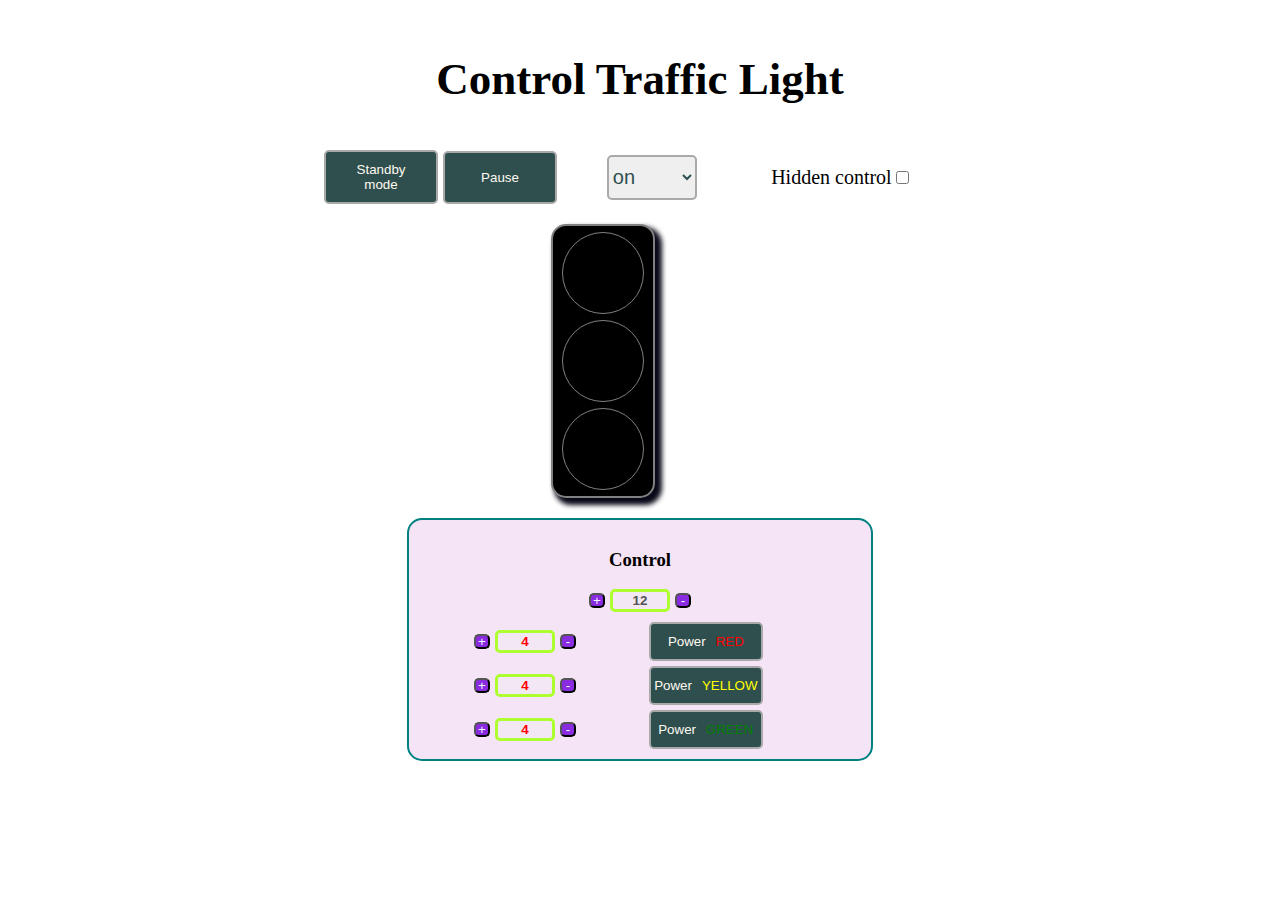
<file: index.html>
<!DOCTYPE html>
<html lang="en">

<head>
   <meta charset="UTF-8">
   <meta http-equiv="X-UA-Compatible" content="IE=edge">
   <meta name="viewport" content="width=device-width, initial-scale=1.0">
   <!--<link rel="stylesheet" href="style.css">-->
   <!-- <link rel="stylesheet" href="animation.css"> -->

   <title>Document</title>
</head>

<body>

   <div class="container">
      <div class="control__select-checkbox-group">
         <h3 class="title_select-checkbox">Control Traffic Light</h3>
         <div class="button__group">
            <button class="btn__standby-mode">Standby mode</button>
            <button class="btn__paused">Pause</button>
         </div>
         <div class="block_select">
            <select name="" id="" class="onOff_traffic-light">
               <option value="on">on</option>
               <option value="off">off</option>
            </select>
         </div>
         <div class="block_checkbox">
            <label for="hidden_traffic-light">Hidden control</label>
            <input type="checkbox" class="hidden_traffic-light">
         </div>
      </div>
      <div class="traffic_light">
         <div class="light_red lightColor" data-red></div>
         <div class="light_yellow lightColor" data-yellow></div>
         <div class="light_green lightColor" data-green></div>
      </div>
      <div class="traffic-light__control">
         <h3 class="controle__title">Control</h3>
         <div class="control__input-time">
            <button class="buttonLeng_max">+</button>
            <input type="number" class="input-time" min="12" max="36" step="6">
            <button class="buttonLeng_min">-</button>
         </div>
         <div class="control-lifht__input-button-group">
            <div class="blockRedNumber">
               <button class="buttonRed_max">+</button>
               <input type="number" name="red" step="2" class="red-time" min="2" data-time-red>
               <button class="buttonRed_min">-</button>
            </div>
            <button class="btn__onOff-red">Power<span>RED</span></button>
            <div class="blockYellowNumber">
               <button class="buttonYellow_max">+</button>
               <input type="number" name="yellow" step="2" class="yellow-time" min="2" data-time-yellow>
               <button class="buttonYellow_min">-</button>
            </div>
            <button class="btn__onOff-yellow">Power<span>YELLOW</span></button>
            <div class="blockGreenNumber">
               <button class="buttonGreen_max">+</button>
               <input type="number" name="green" step="2" class="green-time" min="2" data-time-green>
               <button class="buttonGreen_min">-</button>
            </div>
            <button class="btn__onOff-green">Power<span>GREEN</span></button>
         </div>
      </div>

   </div>
   <section id="animation"></section>
   <script src="trafficLight.js"></script>

</body>

</html>
</file>
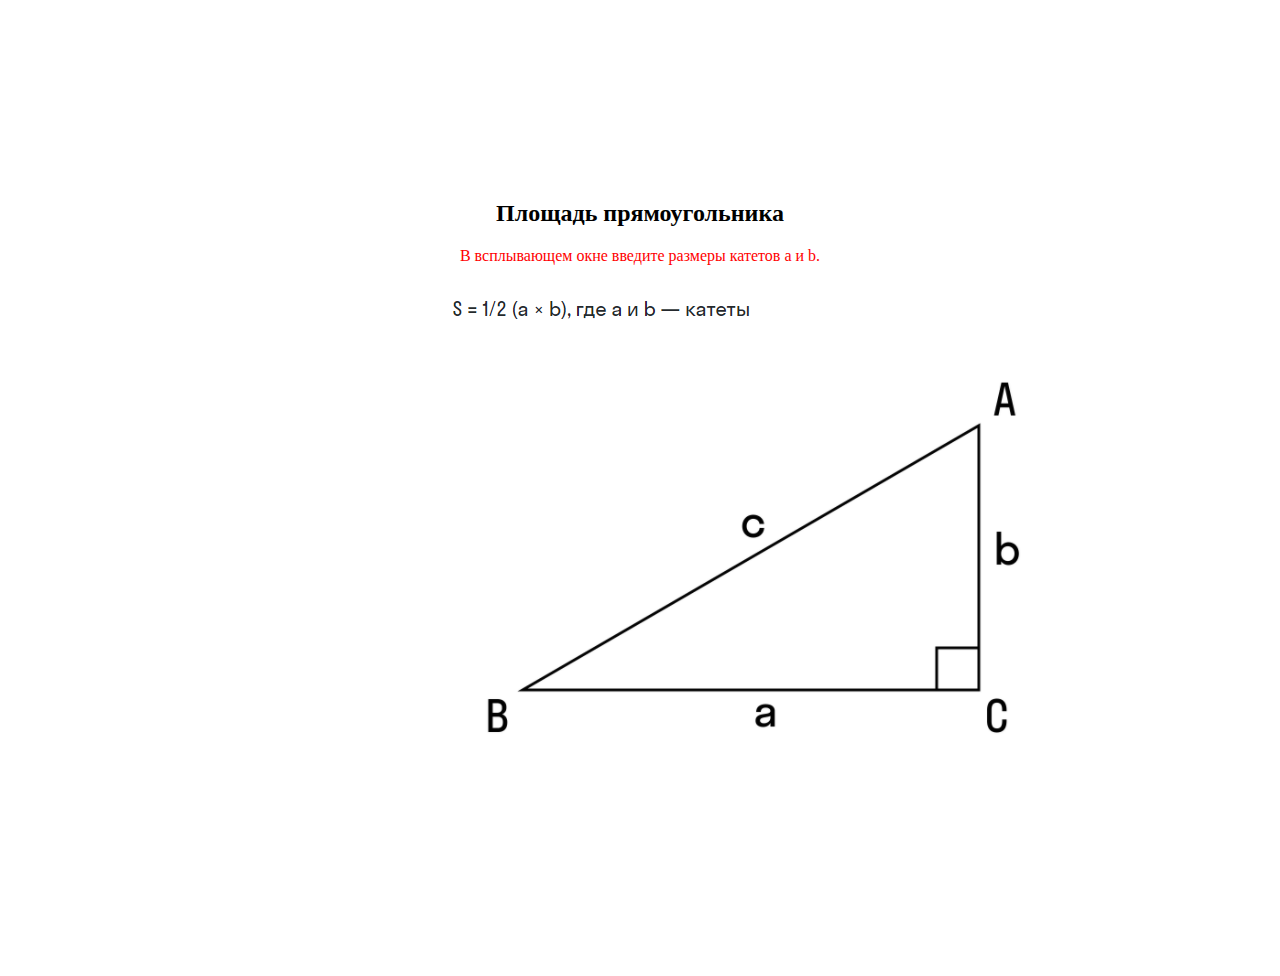
<file: area_of_a_right_triangle/index.html>
<!DOCTYPE html>
<html lang="ru">

<head>
   <meta charset="UTF-8">
   <meta http-equiv="X-UA-Compatible" content="IE=edge">
   <meta name="viewport" content="width=device-width, initial-scale=1.0">
   <title>Площадь прямоугольника</title>
   <style>
      .container {
         width: 400px;
         margin: 200px auto;
         text-align: center;
      }

      .container p {
         color: red;
      }
   </style>
</head>

<body>
   <div class="container">
      <h2>Площадь прямоугольника</h2>
      <p>В всплывающем окне введите размеры катетов a и b.</p>
      <img src="прямоугольный треугольник.png" alt="прямоугольный треугольник">
   </div>
   <script>
      function areaTriangle() {
         //площадь прямоугольного треугольника
         let a = +prompt('Введите размер катета \"a\"', '5');
         let h = +prompt('Введите размер катета \"b\"', '7');
         let s = 1 / 2 * a * h;//где a и b — катеты
         //проверка
         console.log(`Проверка результата с цифрами по умольчанию: ${1 / 2 * 5 * 7}`);
         console.log(s);
         document.write(`<h1>Площадь вашего треугольника: ${s};</h1>`);
      }
      setTimeout(areaTriangle, 5000);
   </script>
</body>

</html>
</file>
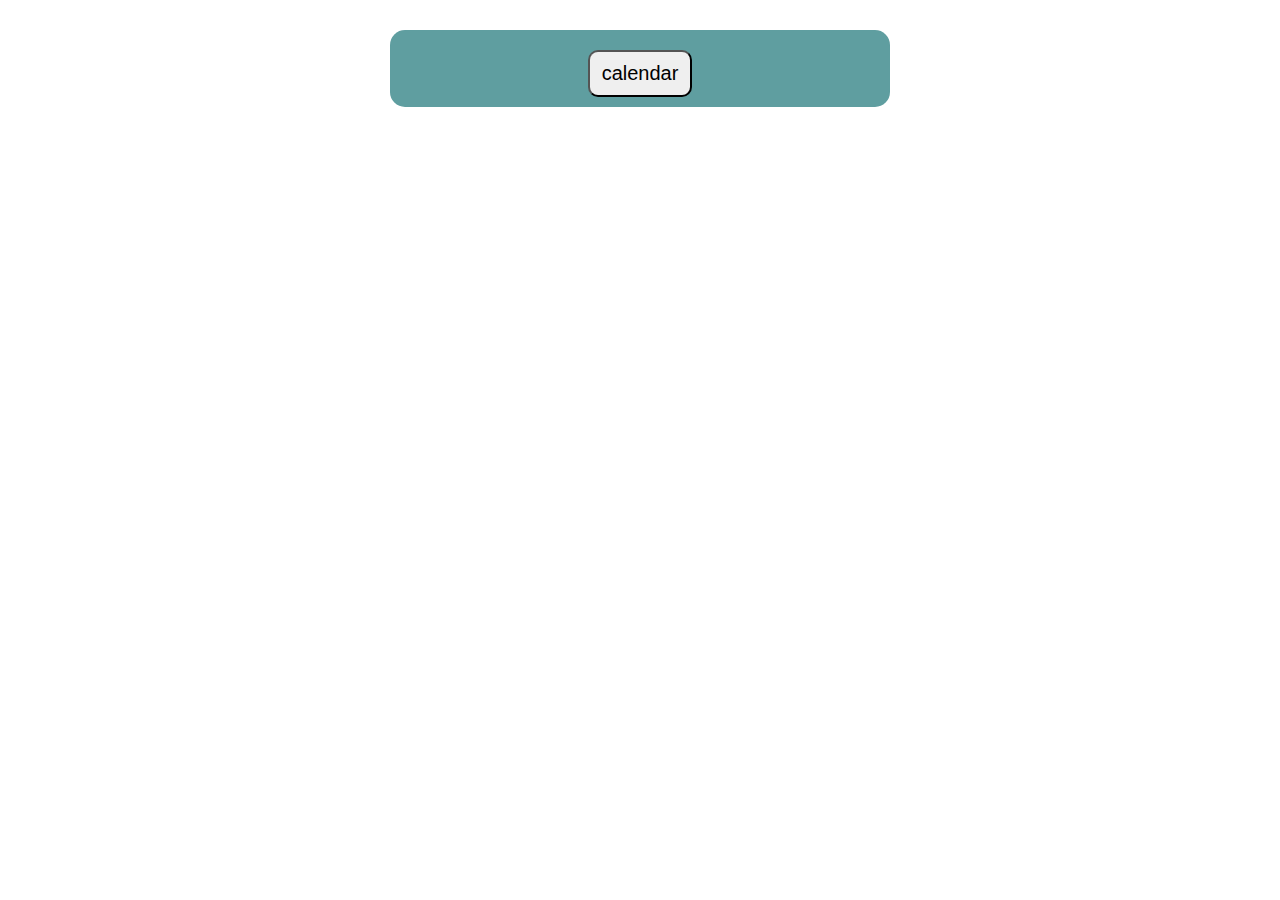
<file: calendarSet/index.html>
<!DOCTYPE html>
<html lang="en">

<head>
   <meta charset="UTF-8">
   <meta http-equiv="X-UA-Compatible" content="IE=edge">
   <meta name="viewport" content="width=device-width, initial-scale=1.0">
   <title>Document</title>
   <link rel="stylesheet" href="style.css">
   <script src="index.js" defer></script>
</head>

<body>
   <div class="container">
      <button class="btn">calendar</button>
   </div>
</body>

</html>
</file>
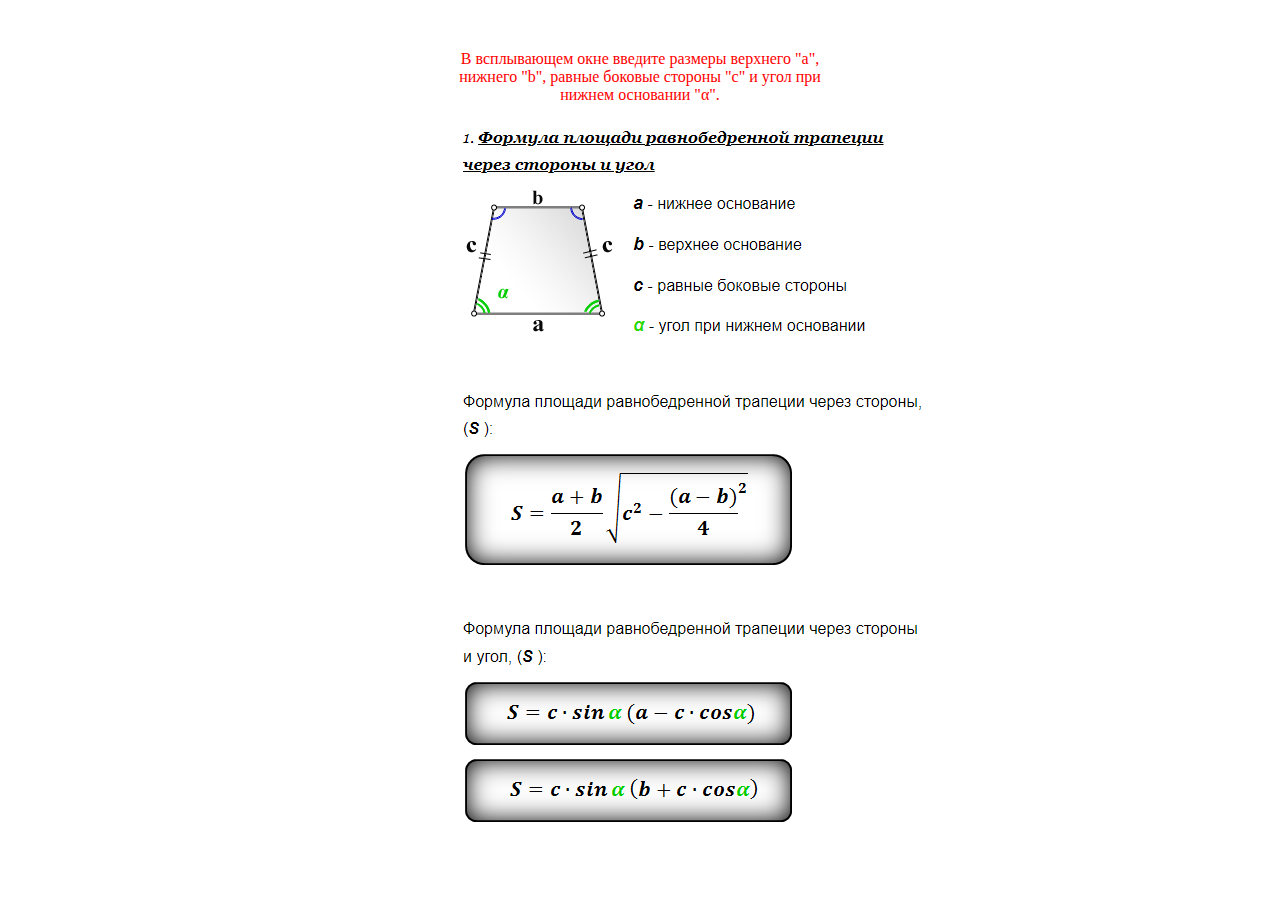
<file: isosceles_trapezoid_area/index.html>
<!DOCTYPE html>
<html lang="en">

<head>
   <meta charset="UTF-8">
   <meta http-equiv="X-UA-Compatible" content="IE=edge">
   <meta name="viewport" content="width=device-width, initial-scale=1.0">
   <title>Площадь равнобедренной трапеции</title>
</head>
<style>
   .container {
      width: 400px;
      margin: 50px auto;
      text-align: center;
   }

   .container p {
      color: red;
   }
</style>
</head>

<body>
   <div class="container">
      <p>В всплывающем окне введите размеры верхнего "a", нижнего "b", равные боковые стороны "c" и угол при нижнем
         основании "α".</p>
      <img src="isosceles_trapezoid_area.png" alt="isosceles_trapezoid_area">
   </div>

   <script>
      //площадь равнобедренной трапеции
      function areaTrapezoid() {
         let a = +prompt('Введите верхнее основание трапеции \"a\"', '4');
         let b = +prompt('Введите нижнее основание трапеции \"b\"', '7');
         let c = +prompt('Введите трапеции равные боковые стороны \"c\"', '5');
         let grd = +prompt('Введите угол при нижнем основании трапеции в градусах', '50');
         let s = (a + b) / 2 * Math.sqrt(c ** 2 - ((a - b) ** 2 / 4));
         let rad = grd * Math.PI / 180;
         let sin = Math.sin(rad);
         let cos = Math.cos(rad);
         let s_sin = c * sin * (a + c * cos);
         let s_cos = c * sin * (b - c * cos);
         console.log(Math.sin(rad));
         console.log(Math.cos(rad));
         console.log(s);
         console.log(rad);
         console.log(s_sin);
         console.log(sin);
         console.log(s_cos);
         console.log(cos);
         //проверка
         console.log(`Проверка формулы площади равнобедренной трапеции через стороны: ${(4 + 7) / 2 * Math.sqrt(5 ** 2 - ((4 - 7) ** 2 / 4))}`);
         console.log(`Проверка формулы площади равнобедренной трапеции через стороны и угол: ${5 * 0.766044443118978 * (4 + 5 * 0.6427876096865394)}`);
         console.log(`Проверка формулы площади равнобедренной трапеции через стороны и угол: ${5 * 0.766044443118978 * (7 - 5 * 0.6427876096865394)}`);
         document.write(`<h1>Площадь вашей трапеции: ${s};</h1>`);
         document.write(`<h3>Площадь равнобедренной трапеции через верхнее основание, боковую сторону и угол при нижнем основании: ${s_sin};</h3>`);
         document.write(`<h3>Площадь равнобедренной трапеции через нижнее основание, боковую сторону и угол при нижнем основании: ${s_cos};</h3>`);
      }
      setTimeout(areaTrapezoid, 5000);
   </script>
</body>

</html>
</file>
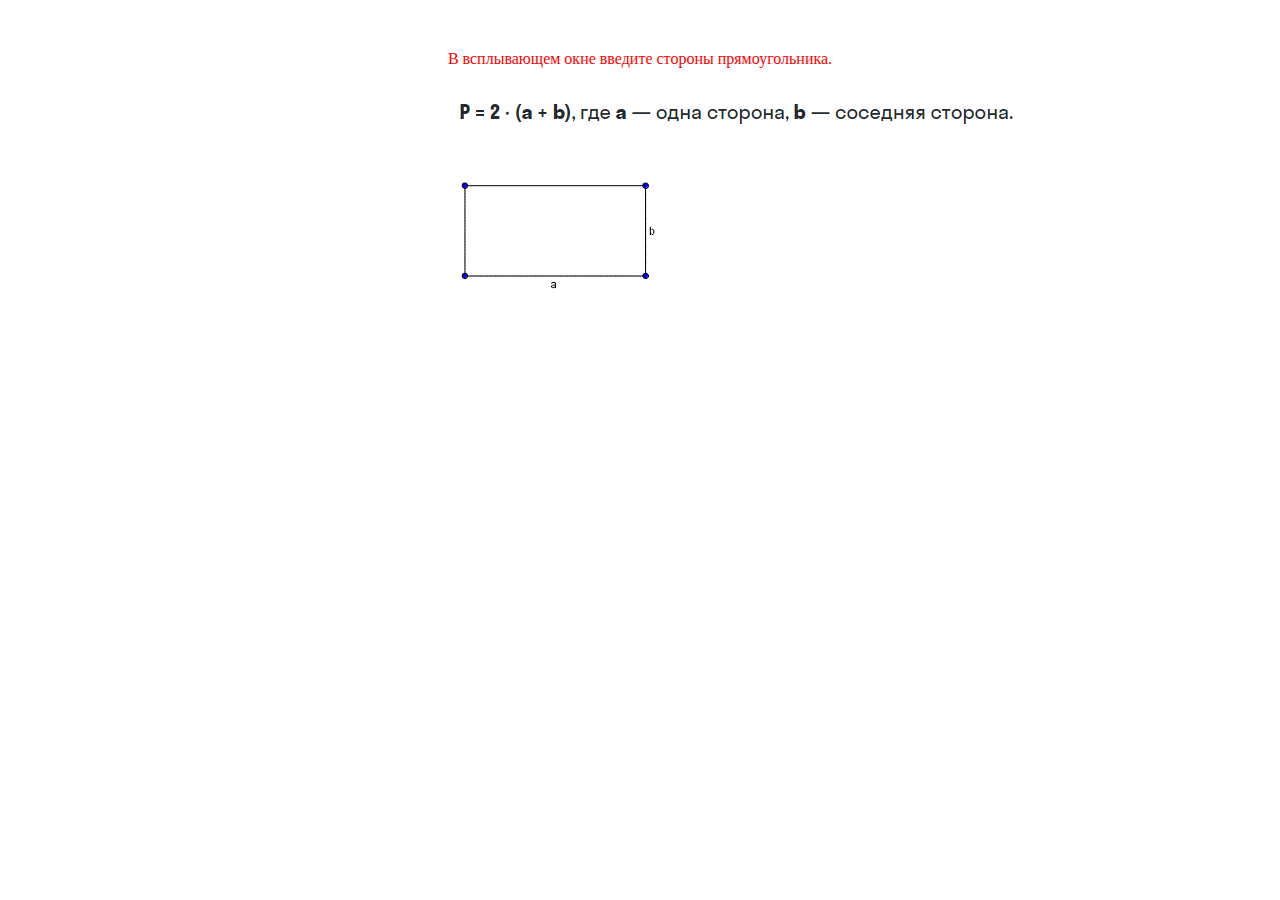
<file: perimeter_of_the_rectangle/index.html>
<!DOCTYPE html>
<html lang="en">

<head>
   <meta charset="UTF-8">
   <meta http-equiv="X-UA-Compatible" content="IE=edge">
   <meta name="viewport" content="width=device-width, initial-scale=1.0">
   <title>Document</title>
</head>

<style>
   .container {
      width: 400px;
      margin: 50px auto;
      text-align: center;
   }

   .container p {
      color: red;
   }
</style>
</head>

<body>
   <div class="container">
      <p>В всплывающем окне введите стороны прямоугольника.</p>
      <img src="perimeter_of_the_rectangle.png" alt="perimeter_of_the_rectangle">
   </div>
   <script>
      //периметр прямоугольника
      function perimeterRectangle(){
      let a = +prompt('Введите большую сторону прямоугольника \"a\"', '10');
      let b = +prompt('Введите большую сторону прямоугольника \"b\"', '5');
      let p = (a + b) * 2;
      console.log(p);
      //проверка
      console.log(`Проверка формулы: ${(10 + 5) * 2}`);
      document.write(`<h1>Периметр прямоугольника: ${p};</h1>`)
   }
   setTimeout(perimeterRectangle, 5000);
   </script>
</body>

</html>
</file>
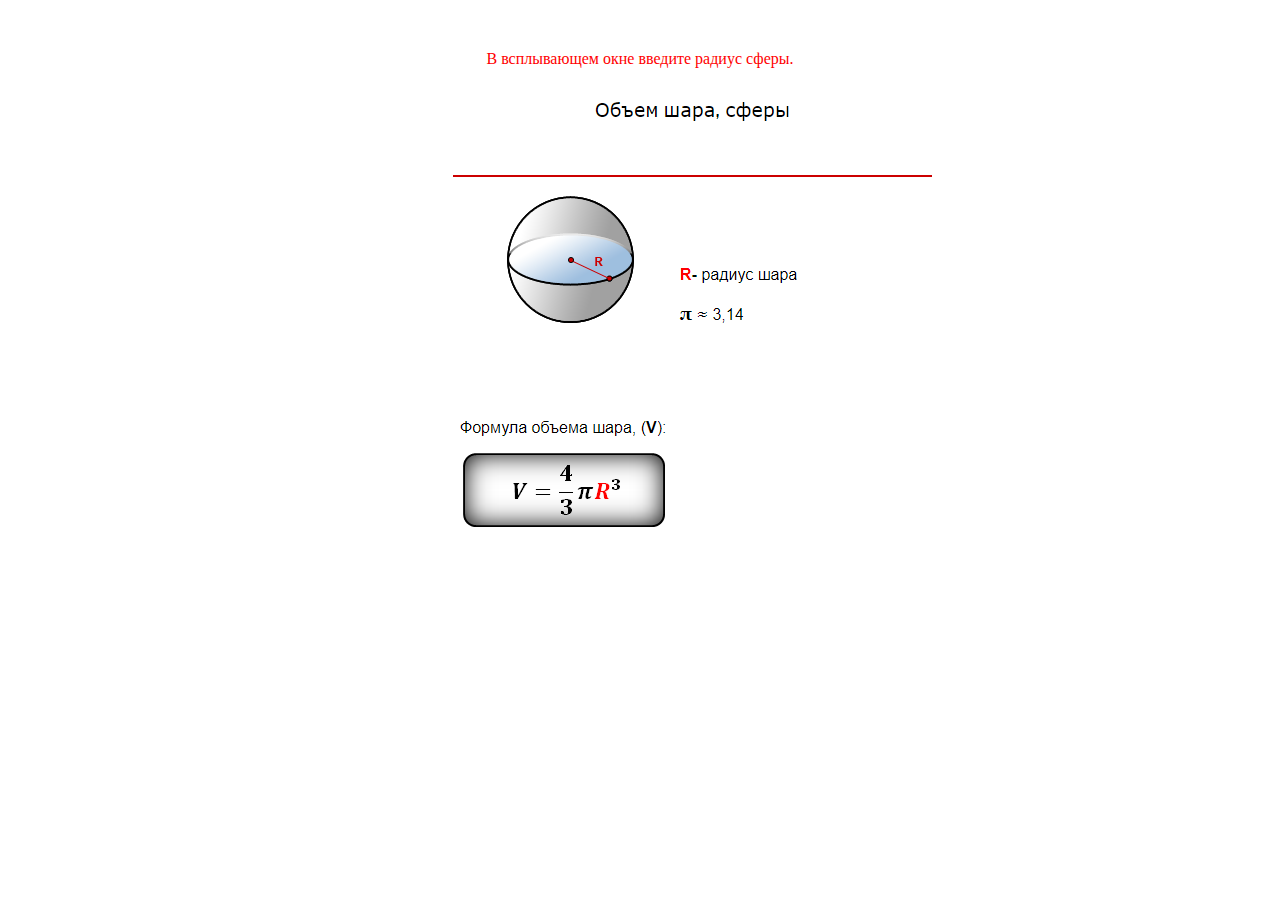
<file: sphere_area/index.html>
<!DOCTYPE html>
<html lang="en">

<head>
   <meta charset="UTF-8">
   <meta http-equiv="X-UA-Compatible" content="IE=edge">
   <meta name="viewport" content="width=device-width, initial-scale=1.0">
   <title>Document</title>
</head>
<style>
   .container {
      width: 400px;
      margin: 50px auto;
      text-align: center;
   }

   .container p {
      color: red;
   }
</style>
</head>

<body>
   <div class="container">
      <p>В всплывающем окне введите радиус сферы.</p>
      <img src="sphere_valume.png" alt="sphere_valume">
   </div>
   <script>
      //объём сферы
      function sphereValume() {
         let r = +prompt('Введите радиус сферы', '5');
         let π = Math.PI;
         let v = 4 / 3 * π * r ** 3;
         console.log(v);
         //проверка
         console.log(`Проверка формулы: ${4 / 3 * 3.141592653589793 * 5 ** 3}`);
         document.write(`<h1>Объём сферы: ${v};</h1>`)
      }
      setTimeout(sphereValume, 5000);
   </script>
</body>

</html>
</file>
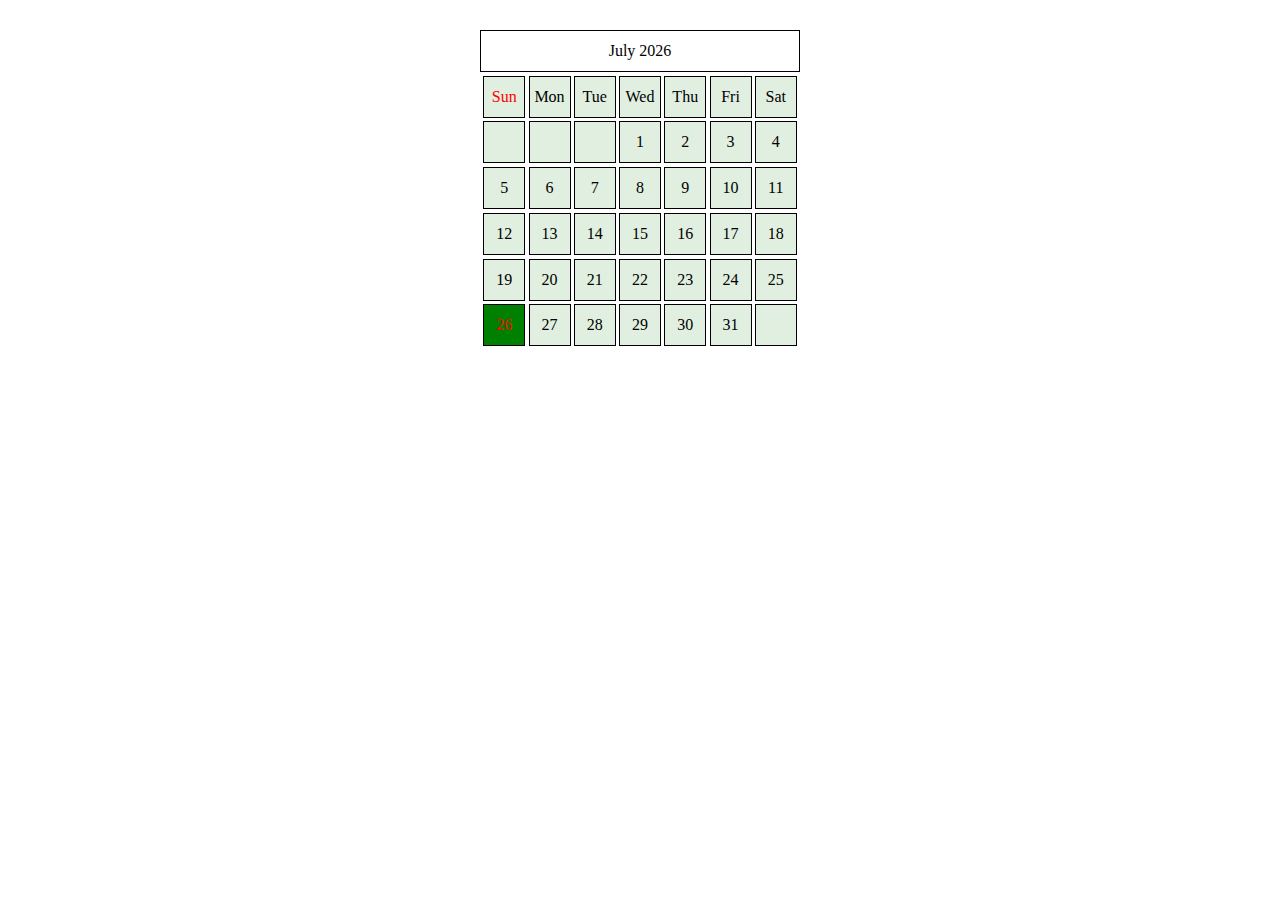
<file: calendar/insex.html>
<!DOCTYPE html>
<html lang="ru">

<head>
   <meta charset="UTF-8">
   <meta http-equiv="X-UA-Compatible" content="IE=edge">
   <meta name="viewport" content="width=device-width, initial-scale=1.0">
   <title>Document</title>
</head>

<body>
   <script>
      const data = new Date();
      const week = ["Sun", "Mon", "Tue", "Wed", "Thu", "Fri", "Sat"];
      let monthDays = [];
      const monthNames = ["January", "February", "March", "April", "May", "June",
         "July", "August", "September", "October", "November", "December"
      ];
      for (let i = 1; i <= 31; i++) {
         monthDays.push(i);
      }
      if (monthDays) {
         monthDays.unshift(' ', ' ', ' ');
         monthDays.push(' ');
      }
      let month = monthNames[data.getMonth()];
      let day = data.getDate();
      let weekDay = data.getDay();
      let year = data.getFullYear();
      console.log(month);
      console.log(day);
      console.log(weekDay);
      console.log(year);
      document.write('<style>.container{width: 320px; height: 320px; display: flex; flex-wrap: wrap;justify-content: space-evenly;margin: 30px auto;}.months{height: 40px;width: 320px;border: 1px solid; display: flex; align-items: center;justify-content: center;}.box, .week{ height: 40px;width:  40px;border: 1px solid; display: flex; align-items: center;justify-content: center; background: rgb(224, 239, 224);}</style>')
      document.write(`<div class="container">`)
      document.write('<div class="months">' + monthNames[data.getMonth()] + ' ' + year + '</div>')
      for (let k = 0; k < week.length; k++) {
         document.write(`<div class="week">${week[k]}</div>`);
         let weekbox = document.querySelectorAll('.week')[k];
         console.log(weekbox);
         if (k == weekDay) {
            document.querySelectorAll('.week')[k].innerHTML = '<div style="color: red; width: 100%; height: 100%;display: flex;align-items: center;justify-content: center;">' + week[k] + '</div>';
         }
      }
      let box = [];
      for (let j = 0; j < monthDays.length; j++) {
         document.write(`<div id=""  class="box">${monthDays[j]}</div>`)
         if (document.querySelectorAll('.box')[j].innerHTML == day) {
            document.querySelectorAll('.box')[j].innerHTML = '<div style="color: red; background: green; width: 100%; height: 100%;display: flex;align-items: center;justify-content: center;">' + day + '</div>';
         }
      }
      document.write(`</div>`)
   </script>
</body>

</html>
</file>
<file: style.css>
.container {
    width: 50%;
    height: auto;
    margin: 0 auto;
    display: flex;
    flex-direction: row;
    
    justify-content: space-evenly;
    flex-wrap: wrap;
}
.control__select-checkbox-group {
    width: 100%;
    flex: 0 1 100%;
    display: flex;
    flex-direction: row;
    flex-wrap: wrap;
    padding: 0px 0px 20px 0px;

}
.title_select-checkbox {
    width: 100%;
    display: block;
    flex: 0 1 100%;
    text-align: center;
    font-size: 45px;
}
.button__group {
    flex: 0 1 30%;
    display: flex; 
    align-items: center;
    justify-content: center;
}
.btn__standby-mode {
   width: 90px;
    display: flex;
    align-items: center;
    justify-content: center;
    padding: 10px 55px;
    border: 2px solid darkgrey;
    background-color: darkslategray;
    color: floralwhite;
    border-radius: 5px;
    margin: 0px 5px 0px 0px;

}
.btn__paused{
   width: 90px;
   display: flex;
   align-items: center;
   justify-content: center;
   padding: 17px 55px;
   border: 2px solid darkgrey;
   background-color: darkslategray;
   color: floralwhite;
   border-radius: 5px;
}
.block_select {
    flex: 0 1 30%;
    display: flex; 
    align-items: center;
    justify-content: center; 
}
.onOff_traffic-light {
   width: 90px;
   height: 45px;
    display: flex;
    align-items: center;
    justify-content: center;
    font-size: 20px;
    border: 2px solid darkgrey;
    
    color: darkslategray;
    border-radius: 5px;
   
}
.block_checkbox {
    flex: 0 1 30%;
    display: flex; 
    align-items: center;
    justify-content: center;
    font-size: 20px;  
}

.traffic_light {
    width: 100px;
    height: 270px;
    background-color: black;
    border: 2px solid grey;
    border-radius: 15px;
    box-shadow: 5px 5px 5px 2px rgb(8, 8, 24);
    display: flex;
    flex-direction: column;
    align-items: center;
    justify-content: space-evenly;
    margin: 0px 74px 0px 0px;
    
}
.light_red {
    width: 80px;
    height: 80px;
    border: 1px solid grey;
    border-radius: 50%;
}
.light_yellow {
    width: 80px;
    height: 80px;
    border: 1px solid grey;
    border-radius: 50%;
}
.light_green {
    width: 80px;
    height: 80px;
    border: 1px solid grey;
    border-radius: 50%;
}
.traffic-light__control{
   flex: 0 1 70%;
   display: flex;
   flex-direction: column;
   align-items: center;
   justify-content: center;
   border: 2px solid teal;
   border-radius: 15px;
    background-color: rgb(245, 228, 245);
    padding: 10px;
    margin: 20px;
}
.controle__title{
   text-align: center;
}
.control__input-time{
   display: flex;
   align-items: center;
   justify-content: center;
}
.control-lifht__input-button-group {
    width: 100%;
    display: grid;
    grid-template-columns: repeat(2, 1fr);
    gap: 4%;
    align-items: center;
    justify-content: center;
    padding: 10px;
}
.red-time {
    width: 40px;
    border: 2px solid grey;
    color: red;
    border-radius: 5px;
}
.btn__onOff-red {
    width: 90px;
    display: flex;
    align-items: center;
    justify-content: center;
    padding: 10px 55px;
    border: 2px solid darkgrey;
    background-color: darkslategray;
    color: floralwhite;
    border-radius: 5px;
}
.btn__onOff-red span{
    color: red;
    padding: 0px 0px 0px 10px;
}
.yellow-time {
    width: 40px;
    border: 2px solid grey;
    color: red;
    border-radius: 5px;
}
.btn__onOff-yellow {
    width: 90px;
    display: flex;
    align-items: center;
    justify-content: center;
    padding: 10px 55px;
    border: 2px solid darkgrey;
    background-color: darkslategray;
    color: floralwhite;
    border-radius: 5px;
}
.btn__onOff-yellow span{
    color: yellow;
    padding: 0px 0px 0px 10px;
}
.green-time {
    width: 40px;
    border: 2px solid grey;
    color: red;
    border-radius: 5px;
}
.btn__onOff-green {
    width: 90px;
    display: flex;
    align-items: center;
    justify-content: center;
    padding: 10px 55px;
    border: 2px solid darkgrey;
    background-color: darkslategray;
    color: floralwhite;
    border-radius: 5px;
}
.btn__onOff-green span{
    color: green;
    padding: 0px 0px 0px 10px;
}
.grey{
    background-color: grey;
    color: rgb(49, 48, 48);
}
.input-time, .red-time, .yellow-time, .green-time{
   width: 50px;
   border: 3px solid greenyellow;
   border-radius: 5px;
   margin: 0px 5px 0px 5px;
   text-align: center;
   font-weight: 900;
}
.blockRedNumber, .blockYellowNumber, .blockGreenNumber{
   width: 100%;
   display: flex;
   align-items: center;
   justify-content: center;
   
}
.buttonRed_max,
.buttonYellow_max,
.buttonGreen_max,
.buttonRed_min,
.buttonYellow_min,
.buttonGreen_min,
.buttonLeng_max,
.buttonLeng_min {
   display: flex;
   align-items: center;
   justify-content: center;
   width: 15px;
   height: 15px;
   background-color: blueviolet;
   color: aliceblue;
   border-radius: 5px;  
}

.input-time::-webkit-outer-spin-button, .red-time::-webkit-outer-spin-button, .yellow-time::-webkit-outer-spin-button, .green-time::-webkit-outer-spin-button,
.input-time::-webkit-inner-spin-button, .red-time::-webkit-inner-spin-button, .yellow-time::-webkit-inner-spin-button, .green-time::-webkit-inner-spin-button{
   -webkit-appearance: none;
    margin: 0;
}
 /* [data-red]{
    animation: _red  10s step-end infinite;
} */
/*[data-yellow]{
    animation: _yellow  10s step-end infinite;
}
[data-green]{
    animation: _green  10s step-end infinite;
} */
</file>
<file: animation.css>
/*@keyframes _red{
0%{
    background-color: red;
}
40%{
    background-color: red;
}
40%{
    background-color: grey;
}

100%{
    background-color: grey;
}

}

@keyframes _yellow{
0%{
    background-color: grey;
}

20%{
    background-color: yellow;
}
40%{
    background-color: grey;
}
80%{
    background-color: yellow;
}

100%{
    background-color: grey;
}  

}
@keyframes _green{
0%{
    background-color: grey;
}
20%{
    background-color: grey;
}
40%{
    background-color: green;
}
60%{
    background-color: grey;
}
62.5%{
    background-color: green;
}
65%{
    background-color: grey;
}
67.5%{
    background-color: green;
}
70%{
    background-color: grey;
}
72.5%{
    background-color: green;
}
75%{
    background-color: grey;
}
77.5%{
    background-color: green;
}
80%{
    background-color: grey;
}

100%{
    background-color: grey;
}
}*/
/*@keyframes _redStandby{
0%{
    background-color: grey;    
}
100%{
    background-color: grey;
}
}
@keyframes _yellowStandby{
    0%{
        background-color: grey;
    }
    5%{
        background-color: yellow;
    }
    10%{
        background-color: grey;
    }
    15%{
        background-color: yellow;
    }
    20%{
        background-color: grey;
    }
    25%{
        background-color: yellow;
    }
    30%{
        background-color: grey;
    }
    35%{
        background-color: yellow;
    }
    40%{
        background-color: grey;
    }
    45%{
        background-color: yellow;
    }
    50%{
        background-color: grey;
    }
    55%{
        background-color: yellow;
    }
    60%{
        background-color: grey;
    }
    65%{
        background-color: yellow;
    }
    70%{
        background-color: grey;
    }
    75%{
        background-color: yellow;
    }
    80%{
        background-color: grey;
    }
    85%{
        background-color: yellow;
    }
    90%{
        background-color: grey;
    }
    95%{
        background-color: yellow;
    }
    100%{
        background-color: grey;
    }
}
@keyframes _greenStandby{
    0%{
        background-color: grey;    
    }
    100%{
        background-color: grey;
    }
}*/
</file>
<file: calendarSet/style.css>
*{
   margin: 0;
   padding: 0;
   box-sizing: border-box;
}
:root{
  --color-text: chartreuse;
  --color-title: rgb(44, 131, 56);
}

.container{
   width: 500px;
   height: auto;
   margin: 30px auto;
   display: flex;
   align-items: center;
   justify-content: center;
   flex-direction: column;
   flex-wrap: wrap;
   background-color: cadetblue;
   padding: 10px;
   border-radius: 15px;

}

.btn{
   width: 100px;
   display: flex;
   align-items: center;
   justify-content: center;
   padding: 10px 50px;
   order: 1;
   margin: 10px 0px 0px 0px;
   font-size: 20px;
   align-self: center;
   border-radius: 10px;
   
  }
  table{
     margin: 0px 0px 20px 0px;
  }
  table caption{
     color: var(--color-text);
     padding: 0px 0px 10px 0px;
  }
  table tr th{
     color: var(--color-title);
  }
</file>
